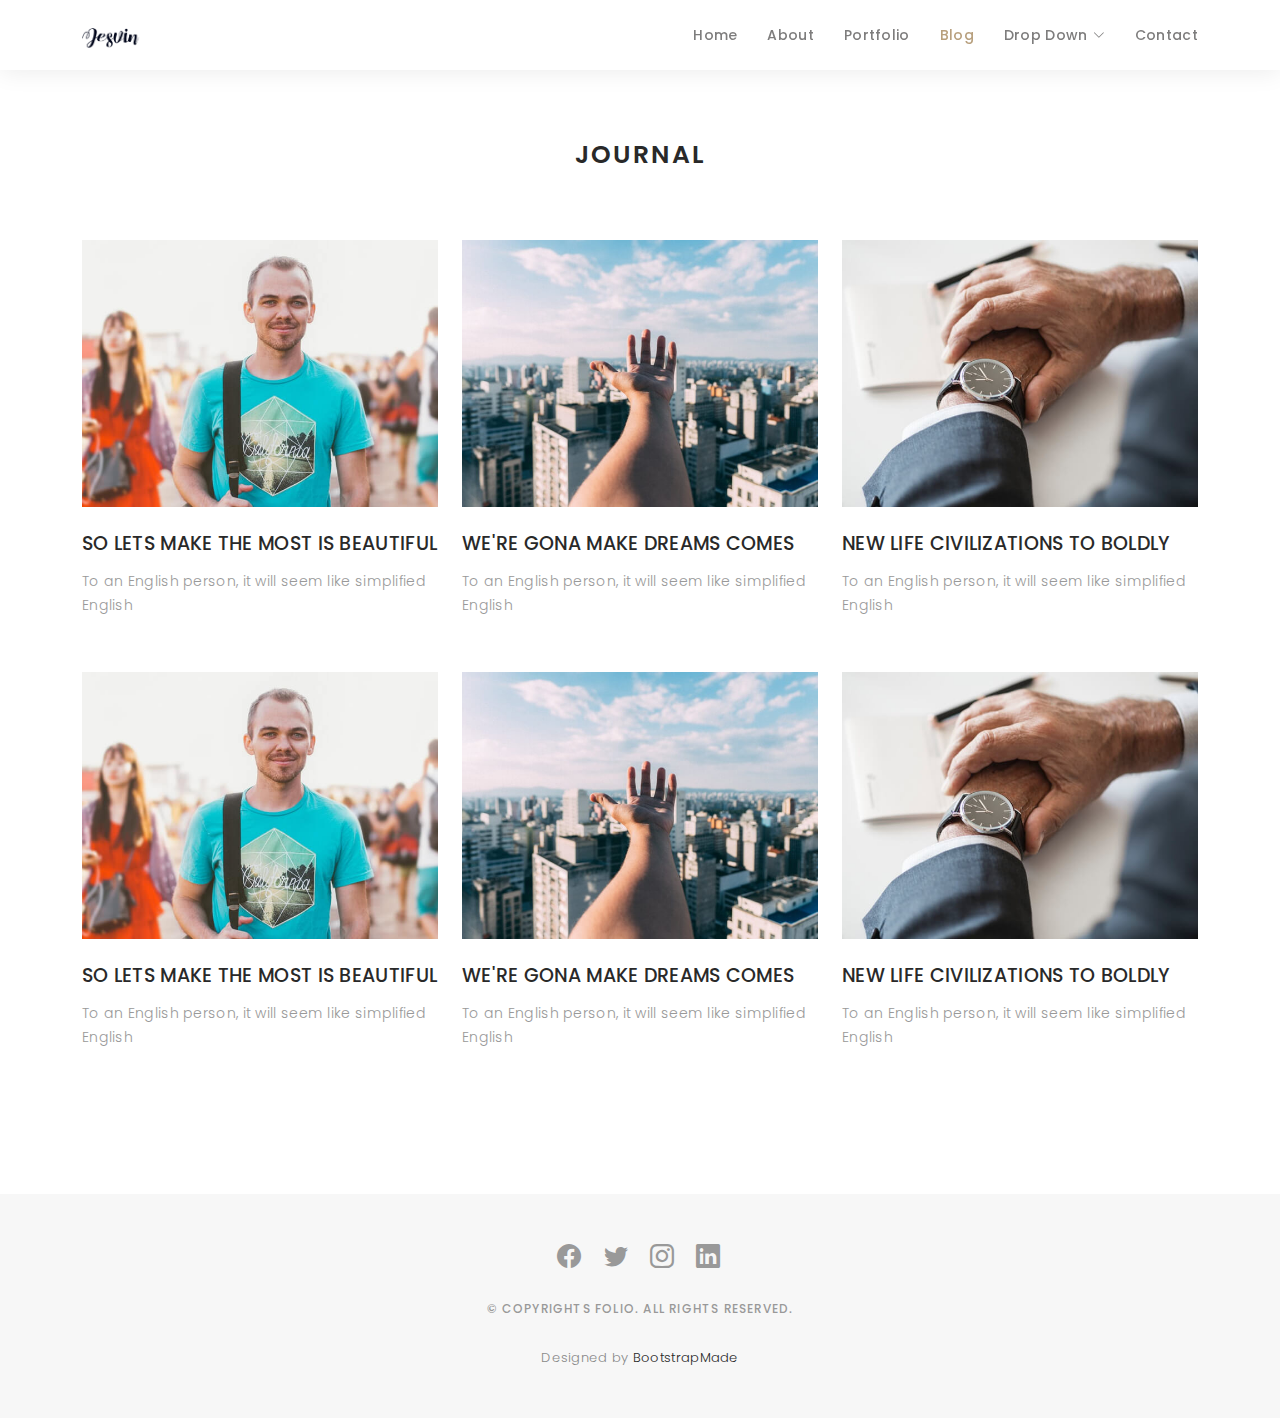
<file: blog-grid.html>
<!DOCTYPE html>
<html lang="en">

<head>
  <meta charset="utf-8">
  <meta content="width=device-width, initial-scale=1.0" name="viewport">

  <title>Folio Bootstrap Template - Blog Grid</title>
  <meta content="" name="description">
  <meta content="" name="keywords">

  <!-- Favicons -->
  <link href="assets/img/favicon.png" rel="icon">
  <link href="assets/img/apple-touch-icon.png" rel="apple-touch-icon">

  <!-- Google Fonts -->
  <link href="https://fonts.googleapis.com/css?family=Poppins:300,300i,400,400i,500,500i,600,600i,700,700i|Playfair+Display:400,400i,500,500i,600,600i,700,700i,900,900i" rel="stylesheet">

  <!-- Vendor CSS Files -->
  <link href="assets/vendor/bootstrap/css/bootstrap.min.css" rel="stylesheet">
  <link href="assets/vendor/bootstrap-icons/bootstrap-icons.css" rel="stylesheet">
  <link href="assets/vendor/boxicons/css/boxicons.min.css" rel="stylesheet">
  <link href="assets/vendor/glightbox/css/glightbox.min.css" rel="stylesheet">
  <link href="assets/vendor/swiper/swiper-bundle.min.css" rel="stylesheet">

  <!-- Template Main CSS File -->
  <link href="assets/css/style.css" rel="stylesheet">

  <!-- =======================================================
  * Template Name: Folio - v4.10.0
  * Template URL: https://bootstrapmade.com/folio-bootstrap-portfolio-template/
  * Author: BootstrapMade.com
  * License: https://bootstrapmade.com/license/
  ======================================================== -->
</head>

<body>

  <!-- ======= Header ======= -->
  <header id="header" class="fixed-top header-inner-pages">
    <div class="container d-flex align-items-center justify-content-between">

      <a href="index.html" class="logo"><img src="assets/img/logo.png" alt="" class="img-fluid"></a>
      <!-- Uncomment below if you prefer to use an text logo -->
      <!-- <h1 class="logo"><a href="index.html">Folio</a></h1> -->

      <nav id="navbar" class="navbar">
        <ul>
          <li><a class="nav-link scrollto " href="#hero">Home</a></li>
          <li><a class="nav-link scrollto" href="#about">About</a></li>
          <li><a class="nav-link  scrollto" href="#portfolio">Portfolio</a></li>
          <li><a class="nav-link active  scrollto" href="#journal">Blog</a></li>
          <li class="dropdown"><a href="#"><span>Drop Down</span> <i class="bi bi-chevron-down"></i></a>
            <ul>
              <li><a href="#">Drop Down 1</a></li>
              <li class="dropdown"><a href="#"><span>Deep Drop Down</span> <i class="bi bi-chevron-right"></i></a>
                <ul>
                  <li><a href="#">Deep Drop Down 1</a></li>
                  <li><a href="#">Deep Drop Down 2</a></li>
                  <li><a href="#">Deep Drop Down 3</a></li>
                  <li><a href="#">Deep Drop Down 4</a></li>
                  <li><a href="#">Deep Drop Down 5</a></li>
                </ul>
              </li>
              <li><a href="#">Drop Down 2</a></li>
              <li><a href="#">Drop Down 3</a></li>
              <li><a href="#">Drop Down 4</a></li>
            </ul>
          </li>
          <li><a class="nav-link scrollto" href="#contact">Contact</a></li>
        </ul>
        <i class="bi bi-list mobile-nav-toggle"></i>
      </nav><!-- .navbar -->

    </div>
  </header><!-- End Header -->

  <main id="main">

    <!-- ======= Blog Grid ======= -->
    <div id="journal-blog" class="text-left  paddsections">

      <div class="container">
        <div class="section-title text-center">
          <h2>journal</h2>
        </div>
      </div>

      <div class="container">
        <div class="journal-block">
          <div class="row">

            <div class="col-lg-4 col-md-6">
              <div class="journal-info mb-30">

                <a href="blog-single.html"><img src="assets/img/blog-post-1.jpg" class="img-responsive" alt="img"></a>

                <div class="journal-txt">

                  <h4><a href="blog-single.html">SO LETS MAKE THE MOST IS BEAUTIFUL</a></h4>
                  <p class="separator">To an English person, it will seem like simplified English
                  </p>

                </div>

              </div>
            </div>

            <div class="col-lg-4 col-md-6">
              <div class="journal-info mb-30">

                <a href="blog-single.html"><img src="assets/img/blog-post-2.jpg" class="img-responsive" alt="img"></a>

                <div class="journal-txt">

                  <h4><a href="blog-single.html">WE'RE GONA MAKE DREAMS COMES</a></h4>
                  <p class="separator">To an English person, it will seem like simplified English
                  </p>

                </div>

              </div>
            </div>

            <div class="col-lg-4 col-md-6">
              <div class="journal-info mb-30">

                <a href="blog-single.html"><img src="assets/img/blog-post-3.jpg" class="img-responsive" alt="img"></a>

                <div class="journal-txt">

                  <h4><a href="blog-single.html">NEW LIFE CIVILIZATIONS TO BOLDLY</a></h4>
                  <p class="separator">To an English person, it will seem like simplified English
                  </p>

                </div>

              </div>
            </div>

            <div class="col-lg-4 col-md-6">
              <div class="journal-info mb-30">

                <a href="blog-single.html"><img src="assets/img/blog-post-1.jpg" class="img-responsive" alt="img"></a>

                <div class="journal-txt">

                  <h4><a href="blog-single.html">SO LETS MAKE THE MOST IS BEAUTIFUL</a></h4>
                  <p class="separator">To an English person, it will seem like simplified English
                  </p>

                </div>

              </div>
            </div>

            <div class="col-lg-4 col-md-6">
              <div class="journal-info mb-30">

                <a href="blog-single.html"><img src="assets/img/blog-post-2.jpg" class="img-responsive" alt="img"></a>

                <div class="journal-txt">

                  <h4><a href="blog-single.html">WE'RE GONA MAKE DREAMS COMES</a></h4>
                  <p class="separator">To an English person, it will seem like simplified English
                  </p>

                </div>

              </div>
            </div>

            <div class="col-lg-4 col-md-6">
              <div class="journal-info mb-30">

                <a href="blog-single.html"><img src="assets/img/blog-post-3.jpg" class="img-responsive" alt="img"></a>

                <div class="journal-txt">

                  <h4><a href="blog-single.html">NEW LIFE CIVILIZATIONS TO BOLDLY</a></h4>
                  <p class="separator">To an English person, it will seem like simplified English
                  </p>

                </div>

              </div>
            </div>

          </div>
        </div>
      </div>
    </div><!-- End Blog Grid -->

  </main><!-- End #main -->

  <!-- ======= Footer ======= -->
  <div id="footer" class="text-center">
    <div class="container">
      <div class="socials-media text-center">

        <ul class="list-unstyled">
          <li><a href="#"><i class="bi bi-facebook"></i></a></li>
          <li><a href="#"><i class="bi bi-twitter"></i></a></li>
          <li><a href="#"><i class="bi bi-instagram"></i></a></li>
          <li><a href="#"><i class="bi bi-linkedin"></i></a></li>
        </ul>

      </div>

      <p>&copy; Copyrights Folio. All rights reserved.</p>

      <div class="credits">
        <!--
        All the links in the footer should remain intact.
        You can delete the links only if you purchased the pro version.
        Licensing information: https://bootstrapmade.com/license/
        Purchase the pro version with working PHP/AJAX contact form: https://bootstrapmade.com/buy/?theme=Folio
      -->
        Designed by <a href="https://bootstrapmade.com/">BootstrapMade</a>
      </div>

    </div>
  </div><!-- End Footer -->

  <a href="#" class="back-to-top d-flex align-items-center justify-content-center"><i class="bi bi-arrow-up-short"></i></a>

  <!-- Vendor JS Files -->
  <script src="assets/vendor/bootstrap/js/bootstrap.bundle.min.js"></script>
  <script src="assets/vendor/glightbox/js/glightbox.min.js"></script>
  <script src="assets/vendor/isotope-layout/isotope.pkgd.min.js"></script>
  <script src="assets/vendor/swiper/swiper-bundle.min.js"></script>
  <script src="assets/vendor/typed.js/typed.min.js"></script>
  <script src="assets/vendor/php-email-form/validate.js"></script>

  <!-- Template Main JS File -->
  <script src="assets/js/main.js"></script>

</body>

</html>
</file>
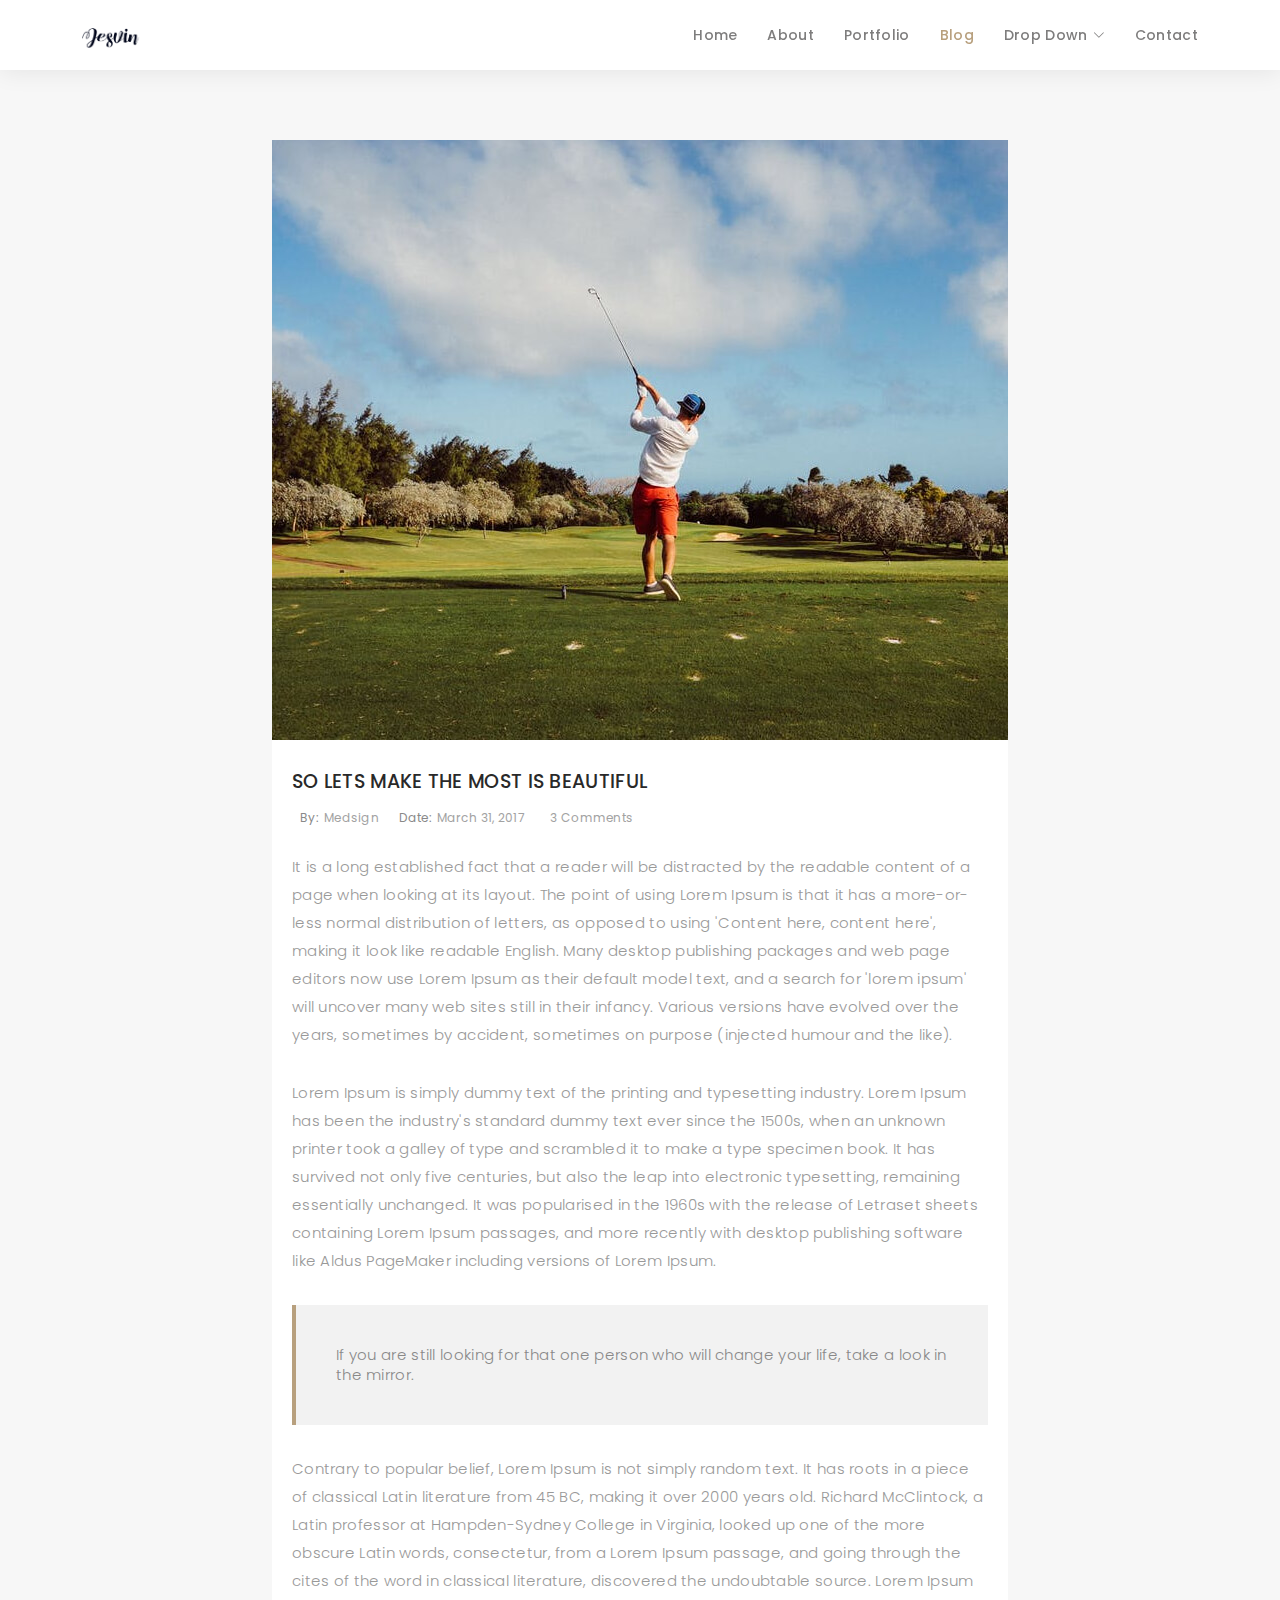
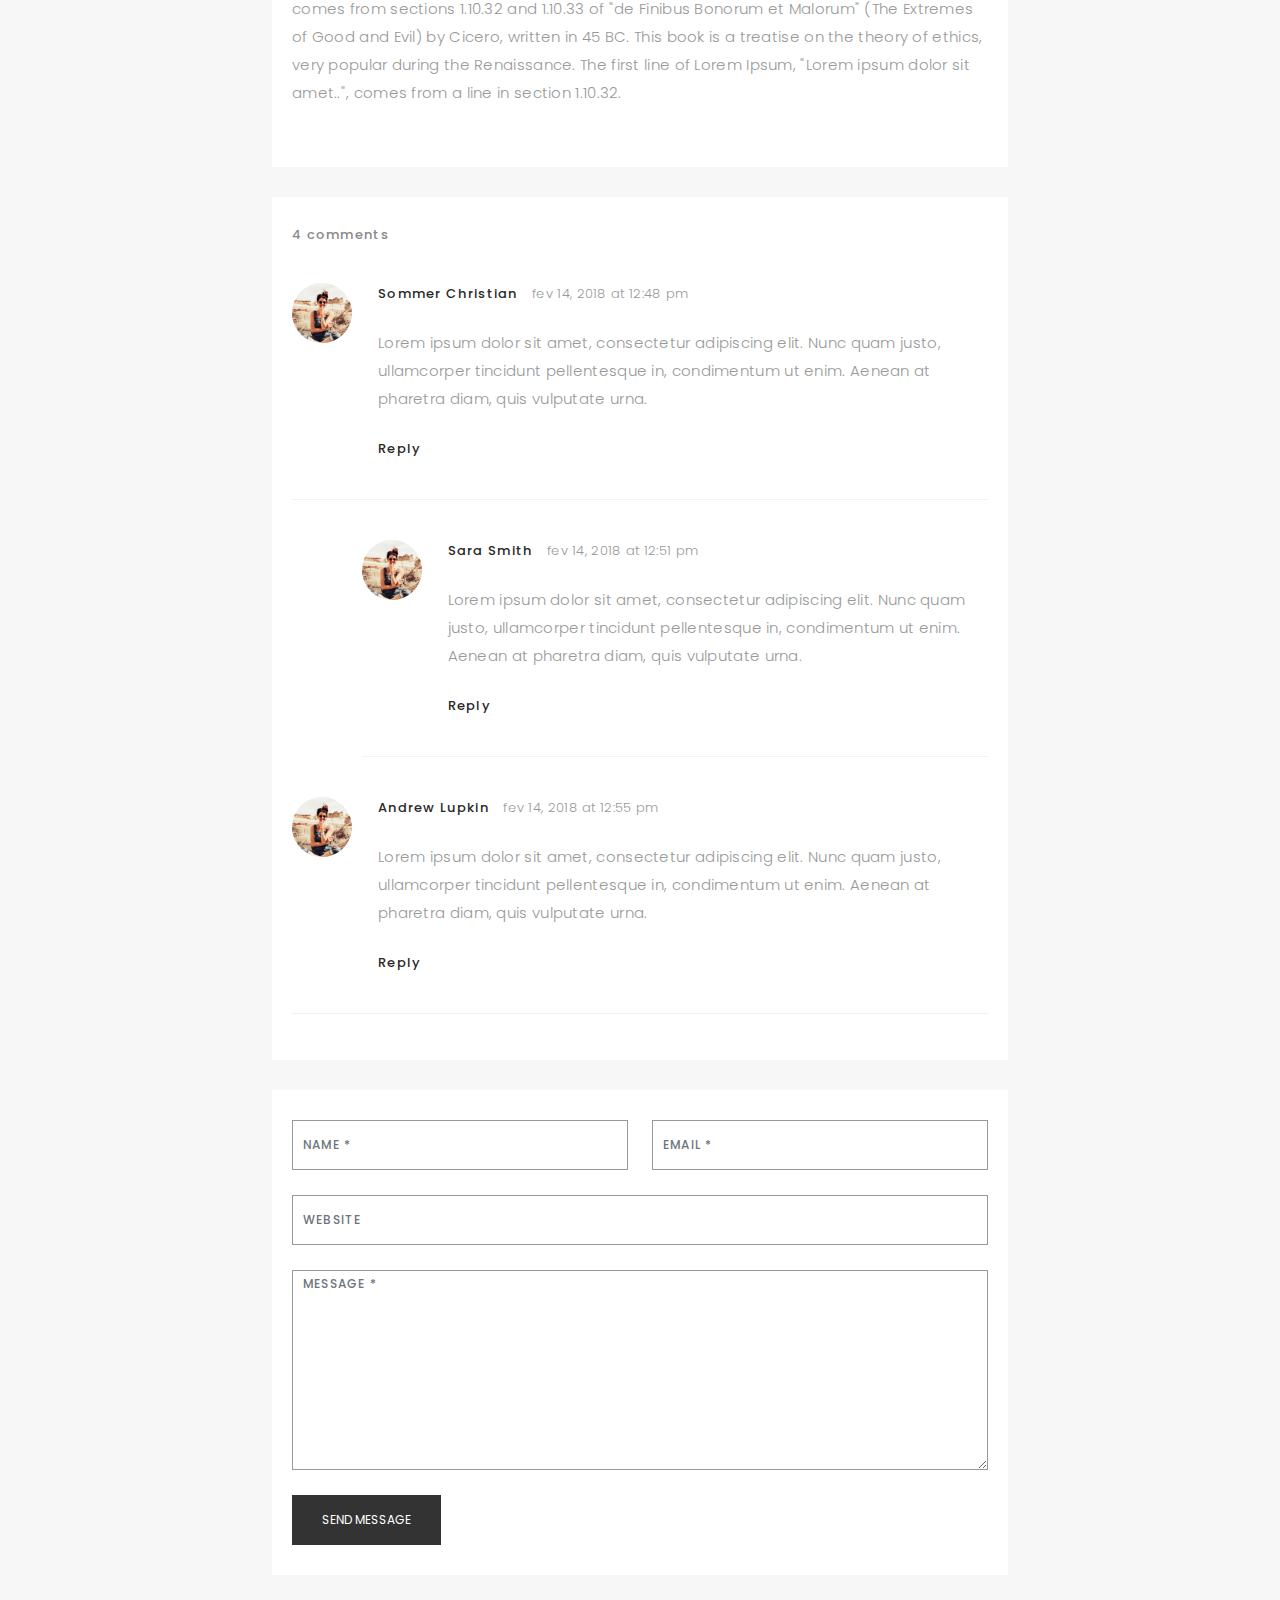
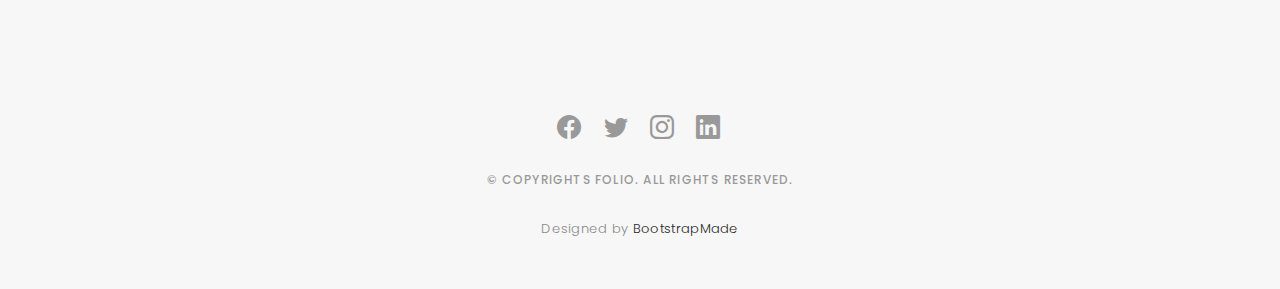
<file: blog-single.html>
<!DOCTYPE html>
<html lang="en">

<head>
  <meta charset="utf-8">
  <meta content="width=device-width, initial-scale=1.0" name="viewport">

  <title>Folio Bootstrap Template - Blog Single</title>
  <meta content="" name="description">
  <meta content="" name="keywords">

  <!-- Favicons -->
  <link href="assets/img/favicon.png" rel="icon">
  <link href="assets/img/apple-touch-icon.png" rel="apple-touch-icon">

  <!-- Google Fonts -->
  <link href="https://fonts.googleapis.com/css?family=Poppins:300,300i,400,400i,500,500i,600,600i,700,700i|Playfair+Display:400,400i,500,500i,600,600i,700,700i,900,900i" rel="stylesheet">

  <!-- Vendor CSS Files -->
  <link href="assets/vendor/bootstrap/css/bootstrap.min.css" rel="stylesheet">
  <link href="assets/vendor/bootstrap-icons/bootstrap-icons.css" rel="stylesheet">
  <link href="assets/vendor/boxicons/css/boxicons.min.css" rel="stylesheet">
  <link href="assets/vendor/glightbox/css/glightbox.min.css" rel="stylesheet">
  <link href="assets/vendor/swiper/swiper-bundle.min.css" rel="stylesheet">

  <!-- Template Main CSS File -->
  <link href="assets/css/style.css" rel="stylesheet">

  <!-- =======================================================
  * Template Name: Folio - v4.10.0
  * Template URL: https://bootstrapmade.com/folio-bootstrap-portfolio-template/
  * Author: BootstrapMade.com
  * License: https://bootstrapmade.com/license/
  ======================================================== -->
</head>

<body>

  <!-- ======= Header ======= -->
  <header id="header" class="fixed-top header-inner-pages">
    <div class="container d-flex align-items-center justify-content-between">

      <a href="index.html" class="logo"><img src="assets/img/logo.png" alt="" class="img-fluid"></a>
      <!-- Uncomment below if you prefer to use an text logo -->
      <!-- <h1 class="logo"><a href="index.html">Folio</a></h1> -->

      <nav id="navbar" class="navbar">
        <ul>
          <li><a class="nav-link scrollto " href="#hero">Home</a></li>
          <li><a class="nav-link scrollto" href="#about">About</a></li>
          <li><a class="nav-link  scrollto" href="#portfolio">Portfolio</a></li>
          <li><a class="nav-link active  scrollto" href="#journal">Blog</a></li>
          <li class="dropdown"><a href="#"><span>Drop Down</span> <i class="bi bi-chevron-down"></i></a>
            <ul>
              <li><a href="#">Drop Down 1</a></li>
              <li class="dropdown"><a href="#"><span>Deep Drop Down</span> <i class="bi bi-chevron-right"></i></a>
                <ul>
                  <li><a href="#">Deep Drop Down 1</a></li>
                  <li><a href="#">Deep Drop Down 2</a></li>
                  <li><a href="#">Deep Drop Down 3</a></li>
                  <li><a href="#">Deep Drop Down 4</a></li>
                  <li><a href="#">Deep Drop Down 5</a></li>
                </ul>
              </li>
              <li><a href="#">Drop Down 2</a></li>
              <li><a href="#">Drop Down 3</a></li>
              <li><a href="#">Drop Down 4</a></li>
            </ul>
          </li>
          <li><a class="nav-link scrollto" href="#contact">Contact</a></li>
        </ul>
        <i class="bi bi-list mobile-nav-toggle"></i>
      </nav><!-- .navbar -->

    </div>
  </header><!-- End Header -->

  <main id="main">

    <!-- ======= Blog Single ======= -->
    <div class="main-content paddsection">
      <div class="container">
        <div class="row justify-content-center">
          <div class="col-md-8 col-md-offset-2">
            <div class="row">
              <div class="container-main single-main">
                <div class="col-md-12">
                  <div class="block-main mb-30">
                    <img src="assets/img/blog-post-big.jpg" class="img-responsive" alt="reviews2">
                    <div class="content-main single-post padDiv">
                      <div class="journal-txt">
                        <h4><a href="#">SO LETS MAKE THE MOST IS BEAUTIFUL</a></h4>
                      </div>
                      <div class="post-meta">
                        <ul class="list-unstyled mb-0">
                          <li class="author">by:<a href="#">medsign</a></li>
                          <li class="date">date:<a href="#">March 31, 2017</a></li>
                          <li class="commont"><i class="ion-ios-heart-outline"></i><a href="#">3 Comments</a></li>
                        </ul>
                      </div>
                      <p class="mb-30">It is a long established fact that a reader will be distracted by the readable content of a page when looking at its layout. The point of using Lorem Ipsum is that it has a more-or-less normal distribution of letters, as opposed to
                        using 'Content here, content here', making it look like readable English. Many desktop publishing packages and web page editors now use Lorem Ipsum as their default model text, and a search for 'lorem ipsum' will uncover many web
                        sites still in their infancy. Various versions have evolved over the years, sometimes by accident, sometimes on purpose (injected humour and the like).</p>
                      <p class="mb-30">Lorem Ipsum is simply dummy text of the printing and typesetting industry. Lorem Ipsum has been the industry's standard dummy text ever since the 1500s, when an unknown printer took a galley of type and scrambled it to make a type
                        specimen book. It has survived not only five centuries, but also the leap into electronic typesetting, remaining essentially unchanged. It was popularised in the 1960s with the release of Letraset sheets containing Lorem Ipsum passages,
                        and more recently with desktop publishing software like Aldus PageMaker including versions of Lorem Ipsum.</p>
                      <blockquote>If you are still looking for that one person who will change your life, take a look in the mirror.</blockquote>
                      <p class="mb-30">Contrary to popular belief, Lorem Ipsum is not simply random text. It has roots in a piece of classical Latin literature from 45 BC, making it over 2000 years old. Richard McClintock, a Latin professor at Hampden-Sydney College in
                        Virginia, looked up one of the more obscure Latin words, consectetur, from a Lorem Ipsum passage, and going through the cites of the word in classical literature, discovered the undoubtable source. Lorem Ipsum comes from sections
                        1.10.32 and 1.10.33 of "de Finibus Bonorum et Malorum" (The Extremes of Good and Evil) by Cicero, written in 45 BC. This book is a treatise on the theory of ethics, very popular during the Renaissance. The first line of Lorem Ipsum,
                        "Lorem ipsum dolor sit amet..", comes from a line in section 1.10.32.</p>
                    </div>
                  </div>
                </div>
                <div class="col-md-12">
                  <div class="comments text-left padDiv mb-30">
                    <div class="entry-comments">
                      <h6 class="mb-30">4 comments</h6>
                      <ul class="entry-comments-list list-unstyled">
                        <li>
                          <div class="entry-comments-item">
                            <img src="assets/img/avatar.jpg" class="entry-comments-avatar" alt="">
                            <div class="entry-comments-body">
                              <span class="entry-comments-author">Sommer Christian</span>
                              <span><a href="#">fev 14, 2018 at 12:48 pm</a></span>
                              <p class="mb-10">Lorem ipsum dolor sit amet, consectetur adipiscing elit. Nunc quam justo, ullamcorper tincidunt pellentesque in, condimentum ut enim. Aenean at pharetra diam, quis vulputate urna. </p>
                              <a class="rep" href="#">Reply</a>
                            </div>
                          </div>
                          <ul class="entry-comments-reply list-unstyled">
                            <li>
                              <div class="entry-comments-item">
                                <img src="assets/img/avatar.jpg" class="entry-comments-avatar" alt="">
                                <div class="entry-comments-body">
                                  <span class="entry-comments-author">Sara Smith</span>
                                  <span><a href="#">fev 14, 2018 at 12:51 pm</a></span>
                                  <p class="mb-10">Lorem ipsum dolor sit amet, consectetur adipiscing elit. Nunc quam justo, ullamcorper tincidunt pellentesque in, condimentum ut enim. Aenean at pharetra diam, quis vulputate urna.</p>
                                  <a class="rep" href="#">Reply</a>
                                </div>
                              </div>
                            </li>
                          </ul>
                        </li>
                        <li>
                          <div class="entry-comments-item">
                            <img src="assets/img/avatar.jpg" class="entry-comments-avatar" alt="">
                            <div class="entry-comments-body">
                              <span class="entry-comments-author">Andrew Lupkin</span>
                              <span><a href="#">fev 14, 2018 at 12:55 pm</a></span>
                              <p class="mb-10">Lorem ipsum dolor sit amet, consectetur adipiscing elit. Nunc quam justo, ullamcorper tincidunt pellentesque in, condimentum ut enim. Aenean at pharetra diam, quis vulputate urna. </p>
                              <a class="rep" href="#">Reply</a>
                            </div>
                          </div>
                        </li>
                      </ul>
                    </div>
                  </div>
                </div>
                <div class="col-lg-12">
                  <div class="cmt padDiv">
                    <form id="comment-form" method="post" action="" role="form">
                      <div class="row">
                        <div class="col-lg-6">
                          <div class="form-group">
                            <input id="form_name" type="text" name="name" class="form-control" placeholder="Name *" required="required">
                          </div>
                        </div>
                        <div class="col-lg-6">
                          <div class="form-group">
                            <input id="form_email" type="email" name="email" class="form-control" placeholder="email *" required="required">
                          </div>
                        </div>
                        <div class="col-md-12">
                          <div class="form-group">
                            <input id="form_name" type="text" name="website" class="form-control" placeholder="Website">
                          </div>
                        </div>
                        <div class="col-lg-12">
                          <div class="form-group">
                            <textarea id="form_message" name="message" class="form-control" placeholder="Message *" style="height: 200px;" required="required"></textarea>
                          </div>
                        </div>
                        <div class="col-lg-12">
                          <input type="submit" class="btn btn-defeault btn-send" value="Send message">
                        </div>
                      </div>
                    </form>
                  </div>
                </div>
              </div>
            </div>
          </div>
        </div>
      </div>
    </div><!-- End Blog Single -->

  </main><!-- End #main -->

  <!-- ======= Footer ======= -->
  <div id="footer" class="text-center">
    <div class="container">
      <div class="socials-media text-center">

        <ul class="list-unstyled">
          <li><a href="#"><i class="bi bi-facebook"></i></a></li>
          <li><a href="#"><i class="bi bi-twitter"></i></a></li>
          <li><a href="#"><i class="bi bi-instagram"></i></a></li>
          <li><a href="#"><i class="bi bi-linkedin"></i></a></li>
        </ul>

      </div>

      <p>&copy; Copyrights Folio. All rights reserved.</p>

      <div class="credits">
        <!--
        All the links in the footer should remain intact.
        You can delete the links only if you purchased the pro version.
        Licensing information: https://bootstrapmade.com/license/
        Purchase the pro version with working PHP/AJAX contact form: https://bootstrapmade.com/buy/?theme=Folio
      -->
        Designed by <a href="https://bootstrapmade.com/">BootstrapMade</a>
      </div>

    </div>
  </div><!-- End Footer -->

  <a href="#" class="back-to-top d-flex align-items-center justify-content-center"><i class="bi bi-arrow-up-short"></i></a>

  <!-- Vendor JS Files -->
  <script src="assets/vendor/bootstrap/js/bootstrap.bundle.min.js"></script>
  <script src="assets/vendor/glightbox/js/glightbox.min.js"></script>
  <script src="assets/vendor/isotope-layout/isotope.pkgd.min.js"></script>
  <script src="assets/vendor/swiper/swiper-bundle.min.js"></script>
  <script src="assets/vendor/typed.js/typed.min.js"></script>
  <script src="assets/vendor/php-email-form/validate.js"></script>

  <!-- Template Main JS File -->
  <script src="assets/js/main.js"></script>

</body>

</html>
</file>
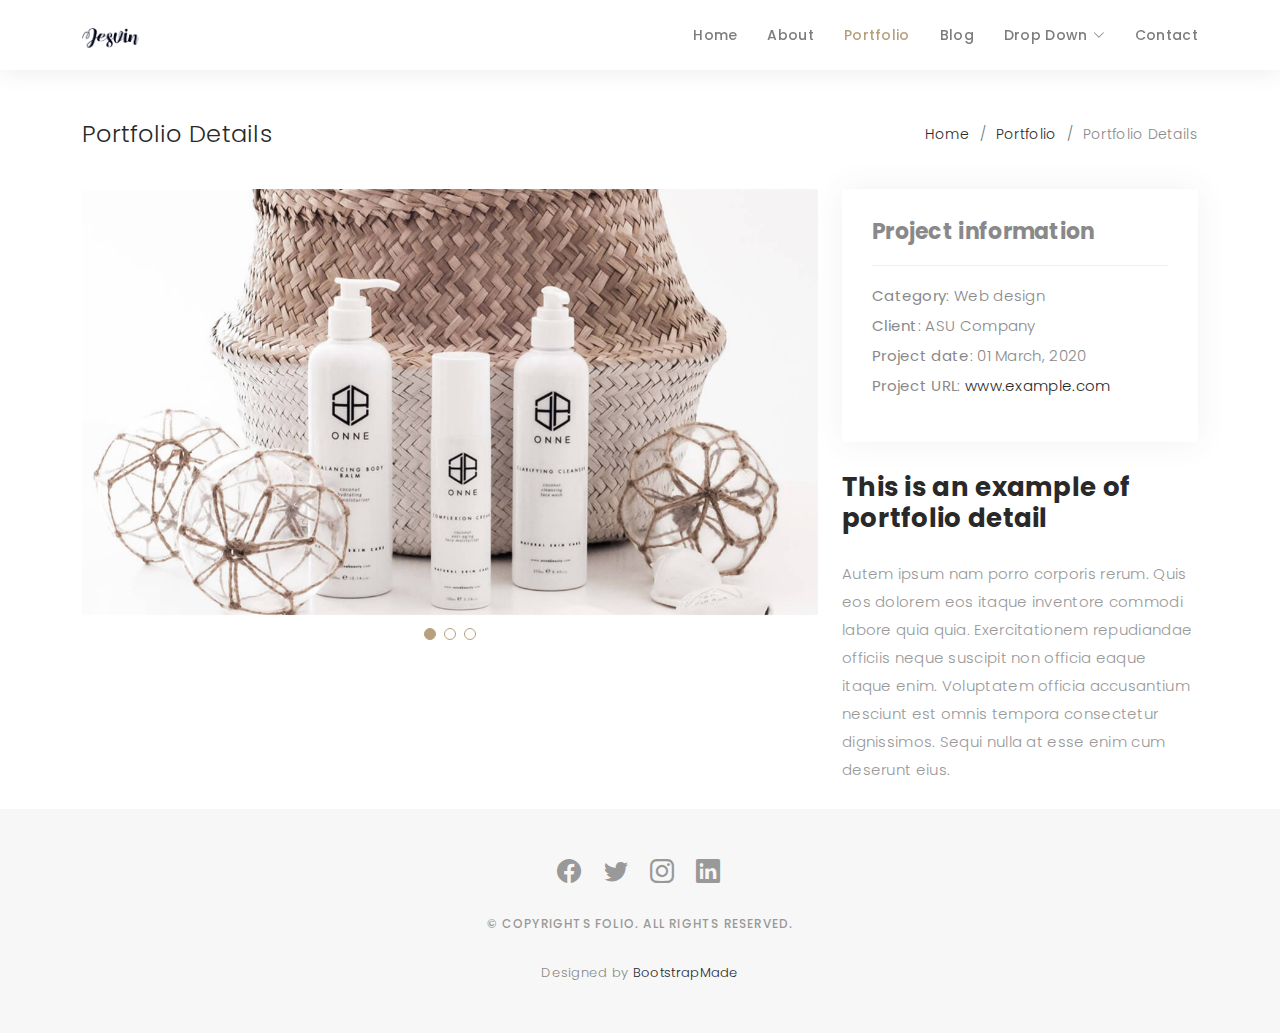
<file: portfolio-details.html>
<!DOCTYPE html>
<html lang="en">

<head>
  <meta charset="utf-8">
  <meta content="width=device-width, initial-scale=1.0" name="viewport">

  <title>Portfolio Details - Folio Bootstrap Template</title>
  <meta content="" name="description">
  <meta content="" name="keywords">

  <!-- Favicons -->
  <link href="assets/img/favicon.png" rel="icon">
  <link href="assets/img/apple-touch-icon.png" rel="apple-touch-icon">

  <!-- Google Fonts -->
  <link href="https://fonts.googleapis.com/css?family=Poppins:300,300i,400,400i,500,500i,600,600i,700,700i|Playfair+Display:400,400i,500,500i,600,600i,700,700i,900,900i" rel="stylesheet">

  <!-- Vendor CSS Files -->
  <link href="assets/vendor/bootstrap/css/bootstrap.min.css" rel="stylesheet">
  <link href="assets/vendor/bootstrap-icons/bootstrap-icons.css" rel="stylesheet">
  <link href="assets/vendor/boxicons/css/boxicons.min.css" rel="stylesheet">
  <link href="assets/vendor/glightbox/css/glightbox.min.css" rel="stylesheet">
  <link href="assets/vendor/swiper/swiper-bundle.min.css" rel="stylesheet">

  <!-- Template Main CSS File -->
  <link href="assets/css/style.css" rel="stylesheet">

  <!-- =======================================================
  * Template Name: Folio - v4.10.0
  * Template URL: https://bootstrapmade.com/folio-bootstrap-portfolio-template/
  * Author: BootstrapMade.com
  * License: https://bootstrapmade.com/license/
  ======================================================== -->
</head>

<body>

  <!-- ======= Header ======= -->
  <header id="header" class="fixed-top header-inner-pages">
    <div class="container d-flex align-items-center justify-content-between">

      <a href="index.html" class="logo"><img src="assets/img/logo.png" alt="" class="img-fluid"></a>
      <!-- Uncomment below if you prefer to use an text logo -->
      <!-- <h1 class="logo"><a href="index.html">Folio</a></h1> -->

      <nav id="navbar" class="navbar">
        <ul>
          <li><a class="nav-link scrollto " href="#hero">Home</a></li>
          <li><a class="nav-link scrollto" href="#about">About</a></li>
          <li><a class="nav-link active  scrollto" href="#portfolio">Portfolio</a></li>
          <li><a class="nav-link  scrollto" href="#journal">Blog</a></li>
          <li class="dropdown"><a href="#"><span>Drop Down</span> <i class="bi bi-chevron-down"></i></a>
            <ul>
              <li><a href="#">Drop Down 1</a></li>
              <li class="dropdown"><a href="#"><span>Deep Drop Down</span> <i class="bi bi-chevron-right"></i></a>
                <ul>
                  <li><a href="#">Deep Drop Down 1</a></li>
                  <li><a href="#">Deep Drop Down 2</a></li>
                  <li><a href="#">Deep Drop Down 3</a></li>
                  <li><a href="#">Deep Drop Down 4</a></li>
                  <li><a href="#">Deep Drop Down 5</a></li>
                </ul>
              </li>
              <li><a href="#">Drop Down 2</a></li>
              <li><a href="#">Drop Down 3</a></li>
              <li><a href="#">Drop Down 4</a></li>
            </ul>
          </li>
          <li><a class="nav-link scrollto" href="#contact">Contact</a></li>
        </ul>
        <i class="bi bi-list mobile-nav-toggle"></i>
      </nav><!-- .navbar -->

    </div>
  </header><!-- End Header -->

  <main id="main">

    <!-- ======= Breadcrumbs Section ======= -->
    <section class="breadcrumbs">
      <div class="container">

        <div class="d-flex justify-content-between align-items-center">
          <h2>Portfolio Details</h2>
          <ol>
            <li><a href="index.html">Home</a></li>
            <li><a href="portfolio.html">Portfolio</a></li>
            <li>Portfolio Details</li>
          </ol>
        </div>

      </div>
    </section><!-- Breadcrumbs Section -->

    <!-- ======= Portfolio Details Section ======= -->
    <section id="portfolio-details" class="portfolio-details">
      <div class="container">

        <div class="row gy-4">

          <div class="col-lg-8">
            <div class="portfolio-details-slider swiper">
              <div class="swiper-wrapper align-items-center">

                <div class="swiper-slide">
                  <img src="assets/img/portfolio/portfolio-details-1.jpg" alt="">
                </div>

                <div class="swiper-slide">
                  <img src="assets/img/portfolio/portfolio-details-2.jpg" alt="">
                </div>

                <div class="swiper-slide">
                  <img src="assets/img/portfolio/portfolio-details-3.jpg" alt="">
                </div>

              </div>
              <div class="swiper-pagination"></div>
            </div>
          </div>

          <div class="col-lg-4">
            <div class="portfolio-info">
              <h3>Project information</h3>
              <ul>
                <li><strong>Category</strong>: Web design</li>
                <li><strong>Client</strong>: ASU Company</li>
                <li><strong>Project date</strong>: 01 March, 2020</li>
                <li><strong>Project URL</strong>: <a href="#">www.example.com</a></li>
              </ul>
            </div>
            <div class="portfolio-description">
              <h2>This is an example of portfolio detail</h2>
              <p>
                Autem ipsum nam porro corporis rerum. Quis eos dolorem eos itaque inventore commodi labore quia quia. Exercitationem repudiandae officiis neque suscipit non officia eaque itaque enim. Voluptatem officia accusantium nesciunt est omnis tempora consectetur dignissimos. Sequi nulla at esse enim cum deserunt eius.
              </p>
            </div>
          </div>

        </div>

      </div>
    </section><!-- End Portfolio Details Section -->

  </main><!-- End #main -->

  <!-- ======= Footer ======= -->
  <div id="footer" class="text-center">
    <div class="container">
      <div class="socials-media text-center">

        <ul class="list-unstyled">
          <li><a href="#"><i class="bi bi-facebook"></i></a></li>
          <li><a href="#"><i class="bi bi-twitter"></i></a></li>
          <li><a href="#"><i class="bi bi-instagram"></i></a></li>
          <li><a href="#"><i class="bi bi-linkedin"></i></a></li>
        </ul>

      </div>

      <p>&copy; Copyrights Folio. All rights reserved.</p>

      <div class="credits">
        <!--
        All the links in the footer should remain intact.
        You can delete the links only if you purchased the pro version.
        Licensing information: https://bootstrapmade.com/license/
        Purchase the pro version with working PHP/AJAX contact form: https://bootstrapmade.com/buy/?theme=Folio
      -->
        Designed by <a href="https://bootstrapmade.com/">BootstrapMade</a>
      </div>

    </div>
  </div><!-- End Footer -->

  <a href="#" class="back-to-top d-flex align-items-center justify-content-center"><i class="bi bi-arrow-up-short"></i></a>

  <!-- Vendor JS Files -->
  <script src="assets/vendor/bootstrap/js/bootstrap.bundle.min.js"></script>
  <script src="assets/vendor/glightbox/js/glightbox.min.js"></script>
  <script src="assets/vendor/isotope-layout/isotope.pkgd.min.js"></script>
  <script src="assets/vendor/swiper/swiper-bundle.min.js"></script>
  <script src="assets/vendor/typed.js/typed.min.js"></script>
  <script src="assets/vendor/php-email-form/validate.js"></script>

  <!-- Template Main JS File -->
  <script src="assets/js/main.js"></script>

</body>

</html>
</file>
<file: assets/css/style.css>
/**
* Template Name: Folio - v4.10.0
* Template URL: https://bootstrapmade.com/folio-bootstrap-portfolio-template/
* Author: BootstrapMade.com
* License: https://bootstrapmade.com/license/
*/

/*--------------------------------------------------------------
# General
--------------------------------------------------------------*/
body {
  background: #ffffff;
  color: #898989;
  font-family: "Poppins", helvetica;
  font-size: 15px;
  font-weight: 300;
  line-height: 20px;
  letter-spacing: 0.02em;
  overflow-x: hidden;
  margin: 0 auto;
  padding: 0;
  box-sizing: border-box;
}

h1,
h2,
h3,
h4,
h5,
h6 {
  margin: 0;
}

h2 {
  color: #292929;
  font-weight: 600;
}

h4 {
  color: #292929;
  font-size: 14px;
  font-weight: 600;
}

a {
  color: #292929;
  text-decoration: none !important;
  transition: all 0.5s ease-in-out 0s;
}

a:hover {
  transition: all 0.5s ease-in-out 0s;
}

p {
  margin: 25px 0;
  padding: 0;
  font-size: 15px;
  color: #999999;
  line-height: 28px;
}

::-moz-selection {
  background: #b8a07e;
  color: #fff;
}

::selection {
  background: #b8a07e;
  color: #fff;
}

.btn {
  background: #333;
  border: medium none;
  border-radius: 0;
  color: #fff;
  font-size: 12px;
  height: 50px;
  line-height: 50px;
  padding: 0 30px;
  text-transform: uppercase;
}

.btn:hover,
.btn:focus {
  color: #fff;
}

.padDiv {
  padding: 30px 20px;
}

.section-title {
  margin-bottom: 70px;
}

.section-title h2 {
  font-size: 25px;
  letter-spacing: 2px;
  text-transform: uppercase;
}

.form-control {
  background-color: transparent;
  border: 1px solid #999;
  border-radius: 0;
  color: #999999;
  font-size: 12px;
  font-weight: 500;
  height: 50px;
  letter-spacing: 0.1em;
  padding-left: 10px;
  margin: 0 0 25px 0;
  line-height: 14px;
  text-transform: uppercase;
}

.form-control:focus {
  box-shadow: none;
  outline: 0 none;
}

.paddsection {
  padding-top: 90px;
  padding-bottom: 90px;
}

.paddsections {
  padding-top: 90px;
  padding-bottom: 90px !important;
}

.hvr-shutter-in-horizontal::before {
  background: #333;
}

.hvr-shutter-in-horizontal:hover {
  background: #b8a07e;
}

.mb-30 {
  margin-bottom: 30px;
}

.main-content {
  padding-top: 140px;
}

/*--------------------------------------------------------------
# Back to top button
--------------------------------------------------------------*/
.back-to-top {
  position: fixed;
  visibility: hidden;
  opacity: 0;
  right: 15px;
  bottom: 15px;
  z-index: 996;
  background: #b8a07e;
  width: 40px;
  height: 40px;
  border-radius: 4px;
  transition: all 0.4s;
}

.back-to-top i {
  font-size: 28px;
  color: #fff;
  line-height: 0;
}

.back-to-top:hover {
  background: #c6b398;
  color: #fff;
}

.back-to-top.active {
  visibility: visible;
  opacity: 1;
}

/*--------------------------------------------------------------
# Header
--------------------------------------------------------------*/
#header {
  transition: all 0.5s;
  z-index: 997;
  padding: 15px 0;
  background-color: #fff;
  top: -100%;
  box-shadow: 0px 2px 25px rgba(0, 0, 0, 0.08);
}

#header.header-scrolled,
#header.header-inner-pages {
  top: 0;
}

#header .logo {
  font-size: 30px;
  margin: 0;
  padding: 0;
  line-height: 1;
  font-weight: 600;
  letter-spacing: 1px;
  font-family: "Playfair Display", sans-serif;
  font-style: italic;
}

#header .logo a {
  color: #898989;
}

#header .logo img {
  max-height: 40px;
}

@media (max-width: 992px) {
  #header {
    border: 0;
  }
}

/*--------------------------------------------------------------
# Navigation Menu
--------------------------------------------------------------*/
/**
* Desktop Navigation 
*/
.navbar {
  padding: 0;
}

.navbar ul {
  margin: 0;
  padding: 0;
  display: flex;
  list-style: none;
  align-items: center;
}

.navbar li {
  position: relative;
}

.navbar a,
.navbar a:focus {
  display: flex;
  align-items: center;
  justify-content: space-between;
  padding: 10px 0 10px 30px;
  font-family: "Poppins", sans-serif;
  font-size: 14px;
  font-weight: 500;
  color: #7e7d7d;
  white-space: nowrap;
  transition: 0.3s;
}

.navbar a i,
.navbar a:focus i {
  font-size: 12px;
  line-height: 0;
  margin-left: 5px;
}

.navbar a:hover,
.navbar .active,
.navbar .active:focus,
.navbar li:hover>a {
  color: #b8a07e;
}

.navbar .dropdown ul {
  display: block;
  position: absolute;
  left: 30px;
  top: calc(100% + 30px);
  margin: 0;
  padding: 10px 0;
  z-index: 99;
  opacity: 0;
  visibility: hidden;
  background: #fff;
  box-shadow: 0px 0px 30px rgba(127, 137, 161, 0.25);
  transition: 0.3s;
}

.navbar .dropdown ul li {
  min-width: 200px;
}

.navbar .dropdown ul a {
  padding: 10px 20px;
  font-weight: 400;
}

.navbar .dropdown ul a i {
  font-size: 12px;
}

.navbar .dropdown ul a:hover,
.navbar .dropdown ul .active:hover,
.navbar .dropdown ul li:hover>a {
  color: #b8a07e;
}

.navbar .dropdown:hover>ul {
  opacity: 1;
  top: 100%;
  visibility: visible;
}

.navbar .dropdown .dropdown ul {
  top: 0;
  left: calc(100% - 30px);
  visibility: hidden;
}

.navbar .dropdown .dropdown:hover>ul {
  opacity: 1;
  top: 0;
  left: 100%;
  visibility: visible;
}

@media (max-width: 1366px) {
  .navbar .dropdown .dropdown ul {
    left: -90%;
  }

  .navbar .dropdown .dropdown:hover>ul {
    left: -100%;
  }
}

/**
* Mobile Navigation 
*/
.mobile-nav-toggle {
  color: #4b4a4a;
  font-size: 28px;
  cursor: pointer;
  display: none;
  line-height: 0;
  transition: 0.5s;
}

.mobile-nav-toggle.bi-x {
  color: #fff;
}

@media (max-width: 991px) {
  .mobile-nav-toggle {
    display: block;
  }

  .navbar ul {
    display: none;
  }
}

.navbar-mobile {
  position: fixed;
  overflow: hidden;
  top: 0;
  right: 0;
  left: 0;
  bottom: 0;
  background: rgba(49, 49, 49, 0.9);
  transition: 0.3s;
}

.navbar-mobile .mobile-nav-toggle {
  position: absolute;
  top: 15px;
  right: 15px;
}

.navbar-mobile ul {
  display: block;
  position: absolute;
  top: 55px;
  right: 15px;
  bottom: 15px;
  left: 15px;
  padding: 10px 0;
  border-radius: 10px;
  background-color: #fff;
  overflow-y: auto;
  transition: 0.3s;
}

.navbar-mobile a,
.navbar-mobile a:focus {
  padding: 10px 20px;
  font-size: 15px;
  color: #4b4a4a;
}

.navbar-mobile a:hover,
.navbar-mobile .active,
.navbar-mobile li:hover>a {
  color: #b8a07e;
}

.navbar-mobile .getstarted,
.navbar-mobile .getstarted:focus {
  margin: 15px;
}

.navbar-mobile .dropdown ul {
  position: static;
  display: none;
  margin: 10px 20px;
  padding: 10px 0;
  z-index: 99;
  opacity: 1;
  visibility: visible;
  background: #fff;
  box-shadow: 0px 0px 30px rgba(127, 137, 161, 0.25);
}

.navbar-mobile .dropdown ul li {
  min-width: 200px;
}

.navbar-mobile .dropdown ul a {
  padding: 10px 20px;
}

.navbar-mobile .dropdown ul a i {
  font-size: 12px;
}

.navbar-mobile .dropdown ul a:hover,
.navbar-mobile .dropdown ul .active:hover,
.navbar-mobile .dropdown ul li:hover>a {
  color: #b8a07e;
}

.navbar-mobile .dropdown>.dropdown-active {
  display: block;
}

/*--------------------------------------------------------------
# Hero
--------------------------------------------------------------*/
#hero {
  background: url("../img/home-bg.jpg") repeat scroll center center/cover;
  height: 100vh;
  width: 100%;
}

#hero .hero-content {
  height: 100vh;
  text-align: left;
  width: 100%;
  display: flex;
  justify-content: center;
  flex-direction: column;
}

.hero-content h1 {
  font-size: 40px;
  font-weight: 700;
  margin-bottom: 10px;
  text-transform: uppercase;
  color: #fff;
}

.hero-content p {
  font-size: 13px;
  letter-spacing: 3px;
  margin-top: 0;
  margin-bottom: 30px;
  text-transform: capitalize;
  color: #fff;
  font-weight: 500;
}

.hero-content .list-social li {
  float: left;
  margin-right: 20px;
}

.hero-content .list-social li i {
  color: #fff;
  font-size: 15px;
}

/*--------------------------------------------------------------
# Breadcrumbs
--------------------------------------------------------------*/
.breadcrumbs {
  padding: 120px 0 0 0;
  background-color: white;
  min-height: 40px;
}

@media (max-width: 992px) {
  .breadcrumbs {
    padding-top: 100px;
  }
}

.breadcrumbs h2 {
  font-size: 24px;
  font-weight: 300;
  margin: 0;
}

@media (max-width: 992px) {
  .breadcrumbs h2 {
    margin: 0 0 10px 0;
  }
}

.breadcrumbs ol {
  display: flex;
  flex-wrap: wrap;
  list-style: none;
  padding: 0;
  margin: 0;
  font-size: 14px;
}

.breadcrumbs ol li+li {
  padding-left: 10px;
}

.breadcrumbs ol li+li::before {
  display: inline-block;
  padding-right: 10px;
  color: #6c757d;
  content: "/";
}

@media (max-width: 768px) {
  .breadcrumbs .d-flex {
    display: block !important;
  }

  .breadcrumbs ol {
    display: block;
  }

  .breadcrumbs ol li {
    display: inline-block;
  }
}

/*-----------------------------------------------------------------------------------*/
/*  About
/*-----------------------------------------------------------------------------------*/
#about {
  width: 100%;
  height: auto;
  background: #f7f7f7;
  padding-top: 120px;
}

#about .div-img-bg {
  padding-bottom: 30px;
  border: 20px solid #b8a07e;
}

#about .div-img-bg .about-img img {
  width: 100%;
  box-shadow: 0px 0px 85px 0px rgba(0, 0, 0, 0.14);
  margin-top: -60px;
  margin-left: 40px;
  height: 400px;
  -o-object-fit: cover;
  object-fit: cover;
}

#about .about-descr .p-heading {
  font-family: "Playfair Display", serif;
  font-size: 28px;
  text-align: left;
}

#about .about-descr .separator {
  max-width: 80%;
  margin-bottom: 0;
  text-align: left;
}

/*--------------------------------------------------------------
# Services
--------------------------------------------------------------*/
#services {
  background: #f7f7f7;
  position: relative;
  padding-bottom: 80px;
}

.services-block span {
  margin: 10px 0;
  position: relative;
  font-size: 13px;
  color: #292929;
  letter-spacing: 0.1em;
  font-weight: 500;
  text-transform: uppercase;
  display: block;
}

.services-block .separator {
  margin: 0;
  font-size: 13px;
  line-height: 22px;
}

.services-block i {
  font-size: 44px;
  color: #b8a07e;
  line-height: 44px;
}

.services-slider .swiper-pagination {
  margin-top: 30px;
  position: relative;
}

.services-slider .swiper-pagination .swiper-pagination-bullet {
  width: 12px;
  height: 12px;
  background-color: #fff;
  opacity: 1;
  border: 1px solid #b8a07e;
}

.services-slider .swiper-pagination .swiper-pagination-bullet-active {
  background-color: #b8a07e;
}

/*--------------------------------------------------------------
# Portfolio
--------------------------------------------------------------*/
#portfolio {
  position: relative;
  padding-bottom: 50px;
}

#portfolio #portfolio-flters {
  padding: 0;
  margin: 0 auto 35px auto;
  list-style: none;
  text-align: center;
  border-radius: 50px;
  padding: 2px 15px;
}

#portfolio #portfolio-flters li {
  cursor: pointer;
  display: inline-block;
  padding: 10px 15px 8px 15px;
  font-size: 14px;
  font-weight: 600;
  line-height: 1;
  text-transform: uppercase;
  color: #999999;
  margin-bottom: 5px;
  transition: all 0.3s ease-in-out;
}

#portfolio #portfolio-flters li:hover,
#portfolio #portfolio-flters li.filter-active {
  color: #b8a07e;
}

#portfolio #portfolio-flters li:last-child {
  margin-right: 0;
}

#portfolio .portfolio-item {
  margin-bottom: 30px;
}

#portfolio .portfolio-item .portfolio-info {
  opacity: 0;
  position: absolute;
  left: 30px;
  right: 30px;
  bottom: 0;
  z-index: 3;
  transition: all ease-in-out 0.3s;
  background: rgba(255, 255, 255, 0.9);
  padding: 15px;
}

#portfolio .portfolio-item .portfolio-info h4 {
  font-size: 18px;
  color: #666;
  font-weight: 600;
  margin-bottom: 10px;
}

#portfolio .portfolio-item .portfolio-info p {
  color: #999;
  font-size: 14px;
  margin: 0;
  padding: 0;
}

#portfolio .portfolio-item .portfolio-info .preview-link,
#portfolio .portfolio-item .portfolio-info .details-link {
  position: absolute;
  right: 40px;
  font-size: 24px;
  top: calc(50% - 18px);
  color: #b8a07e;
}

#portfolio .portfolio-item .portfolio-info .preview-link:hover,
#portfolio .portfolio-item .portfolio-info .details-link:hover {
  color: #cab89f;
}

#portfolio .portfolio-item .portfolio-info .details-link {
  right: 10px;
}

#portfolio .portfolio-item:hover .portfolio-info {
  opacity: 1;
  bottom: 20px;
}

/*--------------------------------------------------------------
# Portfolio Details
--------------------------------------------------------------*/
.portfolio-details {
  padding-top: 40px;
}

.portfolio-details .portfolio-details-slider img {
  width: 100%;
}

.portfolio-details .portfolio-details-slider .swiper-pagination {
  margin-top: 20px;
  position: relative;
}

.portfolio-details .portfolio-details-slider .swiper-pagination .swiper-pagination-bullet {
  width: 12px;
  height: 12px;
  background-color: #fff;
  opacity: 1;
  border: 1px solid #b8a07e;
}

.portfolio-details .portfolio-details-slider .swiper-pagination .swiper-pagination-bullet-active {
  background-color: #b8a07e;
}

.portfolio-details .portfolio-info {
  padding: 30px;
  box-shadow: 0px 0 30px rgba(75, 74, 74, 0.08);
}

.portfolio-details .portfolio-info h3 {
  font-size: 22px;
  font-weight: 700;
  margin-bottom: 20px;
  padding-bottom: 20px;
  border-bottom: 1px solid #eee;
}

.portfolio-details .portfolio-info ul {
  list-style: none;
  padding: 0;
  font-size: 15px;
}

.portfolio-details .portfolio-info ul li+li {
  margin-top: 10px;
}

.portfolio-details .portfolio-description {
  padding-top: 30px;
}

.portfolio-details .portfolio-description h2 {
  font-size: 26px;
  font-weight: 700;
  margin-bottom: 20px;
}

.portfolio-details .portfolio-description p {
  padding: 0;
}

/*--------------------------------------------------------------
# Journal
--------------------------------------------------------------*/
#journal,
#journal-blog {
  height: auto;
  width: 100%;
  background: #f7f7f7;
  padding-bottom: 60px;
  position: relative;
}

#journal-blog {
  background: #fff;
  padding-bottom: 30px;
}

#journal .journal-block {
  display: inline-block;
  height: auto;
  width: 100%;
}

#journal .journal-block .journal-info {
  position: relative;
}

.journal-block .journal-info img {
  max-width: 100%;
}

.journal-block .journal-info .journal-txt {
  padding: 25px 0px;
  position: relative;
}

.journal-block .journal-info .journal-txt h4 a {
  display: block;
  font-size: 19px;
  line-height: 24px;
  margin: 0 0 13px 0;
  font-weight: 500;
  color: #292929;
  transition: all 0.5s ease-in-out 0s;
}

.journal-block .journal-info .journal-txt h4 a:hover {
  color: #b8a07e;
  transition: all 0.5s ease-in-out 0s;
}

.journal-block .journal-info .journal-txt p {
  margin: 0;
  font-size: 14px;
  line-height: 24px;
}

/*--------------------------------------------------------------
# Journal
--------------------------------------------------------------*/
#contact {
  height: auto;
  width: 100%;
}

.contact-details {
  list-style: none;
  margin: 0;
  padding: 0;
}

.contact-details li {
  padding-bottom: 10px;
}

#contact input,
#contact textarea {
  width: 100%;
  margin-bottom: 5px;
}

#contact textarea {
  min-height: 160px;
}

.php-email-form .error-message {
  display: none;
  color: #fff;
  background: #ed3c0d;
  text-align: left;
  padding: 15px;
  margin-bottom: 15px;
  font-weight: 600;
}

.php-email-form .error-message br+br {
  margin-top: 25px;
}

.php-email-form .sent-message {
  display: none;
  color: #fff;
  background: #18d26e;
  text-align: center;
  padding: 15px;
  font-weight: 600;
  margin-bottom: 15px;
}

.php-email-form .loading {
  display: none;
  background: #fff;
  text-align: center;
  padding: 15px;
  margin-bottom: 15px;
}

.php-email-form .loading:before {
  content: "";
  display: inline-block;
  border-radius: 50%;
  width: 24px;
  height: 24px;
  margin: 0 10px -6px 0;
  border: 3px solid #18d26e;
  border-top-color: #eee;
  -webkit-animation: animate-loading 1s linear infinite;
  animation: animate-loading 1s linear infinite;
}

@-webkit-keyframes animate-loading {
  0% {
    transform: rotate(0deg);
  }

  100% {
    transform: rotate(360deg);
  }
}

@keyframes animate-loading {
  0% {
    transform: rotate(0deg);
  }

  100% {
    transform: rotate(360deg);
  }
}

/*--------------------------------------------------------------
# Blog
--------------------------------------------------------------*/
/*  Navbar fixd page */
.subpage-nav {
  display: block !important;
}

/*-----------------------------------------------------------------------------------*/
/*  /* Single page */
/*-----------------------------------------------------------------------------------*/
#journal-blog {
  padding-top: 140px;
}

/* main content */
.main-content {
  background: #f7f7f7;
}

.main-content .container-main {
  display: inline-block;
  width: 100%;
}

.main-content .container-main .block-main {
  margin-bottom: 30px;
  overflow: hidden;
}

.container-main .block-main .content-main {
  background: #fff none repeat scroll 0 0;
  display: inline-block;
  width: 100%;
}

.journal-txt h4 a {
  display: block;
  font-size: 19px;
  line-height: 24px;
  margin: 0 0 13px 0;
  font-weight: 500;
  color: #292929;
  transition: all 0.5s ease-in-out 0s;
}

.journal-txt h4 a:hover {
  color: #b8a07e;
  transition: all 0.5s ease-in-out 0s;
}

.post-meta ul li {
  font-size: 12px;
  font-weight: normal;
  margin-left: 8px;
  margin-right: 8px;
  text-transform: capitalize;
  display: inline-block;
  float: none;
}

.content-main .post-meta a {
  color: #a2a2a2;
  margin-left: 5px;
}

/* Commonts */
.comments {
  background: #fff;
}

.entry-comments h6 {
  margin-right: 10px;
  font-size: 13px;
  letter-spacing: 0.1em;
  font-weight: 500;
}

.entry-comments-item {
  margin-top: 40px;
  padding-bottom: 40px;
  border-bottom: 1px solid #f2f2f2;
}

.entry-comments-avatar {
  position: absolute;
  display: block;
  border-radius: 50%;
  width: 60px;
  height: 60px;
}

.entry-comments-body {
  padding-left: 86px;
}

.entry-comments-author {
  margin-right: 10px;
  font-size: 13px;
  color: #292929;
  letter-spacing: 0.1em;
  font-weight: 500;
}

.rep {
  font-size: 13px;
  color: #292929;
  letter-spacing: 0.1em;
  font-weight: 500;
  text-transform: capitalize;
}

.entry-comments span a {
  font-size: 13px;
  color: #999;
}

.entry-comments-reply {
  padding-left: 10%;
}

/* Commonts form */
.cmt {
  background: #fff;
}

blockquote {
  padding: 40px;
  background-color: #f2f2f2;
  margin: 30px 0;
  border: none;
  border-left: 4px solid #b8a07e;
}

/*--------------------------------------------------------------
# Footer
--------------------------------------------------------------*/
#footer {
  background: #f7f7f7;
  padding-top: 50px;
  padding-bottom: 50px;
}

#footer .socials-media {
  width: 100%;
}

#footer .socials-media ul {
  display: inline-block;
  float: none;
  margin: 0 0 20px 0;
}

#footer .socials-media ul li {
  float: left;
  margin-left: 10px;
  margin-right: 10px;
}

#footer .socials-media ul li a {
  font-size: 24px;
  color: #999;
  letter-spacing: 0.1em;
  font-weight: 500;
  background: transparent;
  text-transform: uppercase;
  transition: all 0.5s ease-in-out 0s;
}

#footer .socials-media ul li a:hover {
  color: #b8a07e;
  transition: all 0.5s ease-in-out 0s;
}

#footer p {
  font-size: 12px;
  letter-spacing: 0.1em;
  font-weight: 500;
  margin-top: 0;
  text-transform: uppercase;
}

.credits {
  font-size: 13px;
}

/** Width between 1200x to 0
 *  ~~~~~~~~~~~~~~~~~~~~~~~~~~~~~~~~~~~~
 */
/** Width between 992px to 1199px
 *  ~~~~~~~~~~~~~~~~~~~~~~~~~~~~~~~~~~~~
 */
/** Width between 768px to 991px
 *  ~~~~~~~~~~~~~~~~~~~~~~~~~~~~~~~~~~~~
 */
@media (min-width: 768px) and (max-width: 991px) {

  /* Navbar */
  nav {
    padding: 10px 15px;
  }

  .nav-menu {
    margin-top: 40px;
    display: none;
    float: none;
    width: 100%;
  }

  .nav-menu li {
    float: none;
    width: 100%;
    text-align: center;
    border-top: 1px solid #f7f7f7;
    line-height: 45px;
    margin-left: 0;
    padding-top: 10px;
    padding-bottom: 10px;
  }

  .responsive {
    float: right;
    padding-top: 15px;
    display: block;
  }

  /* About */
  .head-info .header-content .cmaster h1 {
    font-size: 32px;
  }

  #about .div-img-bg {
    padding: 0;
  }

  #about .div-img-bg .about-img img {
    margin-top: 0%;
    margin-left: calc(0% - 0px);
  }

  #about .about-descr .p-heading {
    font-size: 20px;
  }

  #about .about-descr .separator {
    max-width: 100%;
    margin-bottom: 0;
  }

  /* portfolio */
  #portfolio .portfolio-list .nav li {
    float: none;
    margin: 20px;
    display: inline-block;
  }

  /* journal */
  #journal .journal-block .journal-info {
    margin-bottom: 30px;
  }

  /* Contact */
  .contact-contact {
    margin-bottom: 30px;
  }

  /* Footer */
  #footer .socials-media ul li {
    margin-right: 0;
    margin-left: 0;
    float: none;
    display: inline-block;
  }
}

/** Width between 767px to 0
 *  ~~~~~~~~~~~~~~~~~~~~~~~~~~~~~~~~~~~~
 */
@media (max-width: 767px) {

  /* Navbar */
  nav {
    padding: 20px 15px;
  }

  .nav-menu {
    margin-top: 40px;
    display: none;
    float: none;
    width: 100%;
  }

  .nav-menu li {
    float: none;
    width: 100%;
    text-align: center;
    border-top: 1px solid #f7f7f7;
    line-height: 45px;
    margin-left: 0;
    padding-top: 10px;
    padding-bottom: 10px;
  }

  .responsive {
    float: right;
    padding-top: 15px;
    display: block;
  }

  /* About */
  .head-info .header-content h1 {
    font-size: 32px;
  }

  #about .div-img-bg {
    padding: 0;
  }

  #about .div-img-bg .about-img img {
    margin-top: 0%;
    margin-left: calc(0% - 0px);
  }

  #about .about-descr .p-heading {
    font-size: 20px;
  }

  #about .about-descr .separator {
    max-width: 100%;
    margin-bottom: 0;
  }

  /* portfolio */
  #portfolio .portfolio-list .nav li {
    float: none;
    margin: 20px;
    display: inline-block;
  }

  /* journal */
  #journal .journal-block .journal-info {
    margin-bottom: 30px;
  }

  /* Contact */
  .contact-contact {
    margin-bottom: 30px;
  }

  /* Footer */
  #footer .socials-media ul li {
    margin-right: 0;
    margin-left: 0;
    float: none;
    display: inline-block;
  }
}

/** Width between 600px to 0
 *  ~~~~~~~~~~~~~~~~~~~~~~~~~~~~~~~~~~~~
 */
@media (max-width: 600px) {

  /* Navbar */
  nav {
    padding: 20px 15px;
  }

  .nav-menu {
    margin-top: 40px;
    display: none;
    float: none;
    width: 100%;
  }

  .nav-menu li {
    float: none;
    width: 100%;
    text-align: center;
    border-top: 1px solid #f7f7f7;
    line-height: 45px;
    margin-left: 0;
    padding-top: 10px;
    padding-bottom: 10px;
  }

  .responsive {
    float: right;
    padding-top: 15px;
    display: block;
  }

  /* About */
  .head-info .header-content h1 {
    font-size: 32px;
  }

  #about .div-img-bg {
    padding: 0;
  }

  #about .div-img-bg .about-img img {
    margin-top: 0%;
    margin-left: calc(0% - 0px);
  }

  #about .about-descr .p-heading {
    font-size: 20px;
  }

  #about .about-descr .separator {
    max-width: 100%;
    margin-bottom: 0;
  }

  /* portfolio */
  #portfolio .portfolio-list .nav li {
    float: none;
    margin: 10px;
    display: inline-block;
  }

  /* journal */
  #journal .journal-block .journal-info {
    margin-bottom: 30px;
  }

  /* Contact */
  .contact-contact {
    margin-bottom: 30px;
  }

  /* Footer */
  #footer .socials-media ul li {
    margin-right: 0;
    margin-left: 0;
    float: none;
    display: inline-block;
  }
}

/** Width between 480px to 0
 *  ~~~~~~~~~~~~~~~~~~~~~~~~~~~~~~~~~~~~
 */
@media (max-width: 480px) {

  /* Navbar */
  nav {
    padding: 20px 15px;
  }

  .nav-menu {
    margin-top: 40px;
    display: none;
    float: none;
    width: 100%;
  }

  .nav-menu li {
    float: none;
    width: 100%;
    text-align: center;
    border-top: 1px solid #f7f7f7;
    line-height: 45px;
    margin-left: 0;
    padding-top: 10px;
    padding-bottom: 10px;
  }

  .responsive {
    float: right;
    padding-top: 15px;
    display: block;
  }

  /* About */
  .head-info .header-content h1 {
    font-size: 32px;
  }

  #about .div-img-bg {
    padding: 0;
  }

  #about .div-img-bg .about-img img {
    margin-top: 0%;
    margin-left: calc(0% - 0px);
  }

  #about .about-descr .p-heading {
    font-size: 20px;
  }

  #about .about-descr .separator {
    max-width: 100%;
    margin-bottom: 0;
  }

  /* portfolio */
  #portfolio .portfolio-list .nav li {
    float: none;
    margin: 20px;
  }

  /* journal */
  #journal .journal-block .journal-info {
    margin-bottom: 30px;
  }

  /* Contact */
  .contact-contact {
    margin-bottom: 30px;
  }

  /* Footer */
  #footer .socials-media ul li {
    margin-right: 0;
    margin-left: 0;
    float: none;
    display: inline-block;
  }
}

/** Width between 320px to 0
 *  ~~~~~~~~~~~~~~~~~~~~~~~~~~~~~~~~~~~~
 */
@media (max-width: 320px) {

  /* Navbar */
  nav {
    padding: 20px 15px;
  }

  .nav-menu {
    margin-top: 40px;
    display: none;
    float: none;
    width: 100%;
  }

  .nav-menu li {
    float: none;
    width: 100%;
    text-align: center;
    border-top: 1px solid #f7f7f7;
    line-height: 45px;
    margin-left: 0;
    padding-top: 10px;
    padding-bottom: 10px;
  }

  .responsive {
    float: right;
    padding-top: 15px;
    display: block;
  }

  /* About */
  .head-info .header-content h1 {
    font-size: 32px;
  }

  #about .div-img-bg {
    padding: 0;
  }

  #about .div-img-bg .about-img img {
    margin-top: 0%;
    margin-left: calc(0% - 0px);
  }

  #about .about-descr .p-heading {
    font-size: 20px;
  }

  #about .about-descr .separator {
    max-width: 100%;
    margin-bottom: 0;
  }

  /* portfolio */
  #portfolio .portfolio-list .nav li {
    float: none;
    margin: 20px;
  }

  /* journal */
  #journal .journal-block .journal-info {
    margin-bottom: 30px;
  }

  /* Contact */
  .contact-contact {
    margin-bottom: 30px;
  }

  /* Footer */
  #footer .socials-media ul li {
    margin-right: 0;
    margin-left: 0;
    float: none;
    display: inline-block;
  }

  /* Single page */
  .entry-comments-body span {
    display: inline-block;
    margin-right: 0;
  }
}
/*--------------------------------------------------------------
# Resume
--------------------------------------------------------------*/
.resume .resume-title {
  font-size: 26px;
  font-weight: 700;
  margin-top: 20px;
  margin-bottom: 20px;
  color: #45505b;
}

.resume .resume-item {
  padding: 0 0 20px 20px;
  margin-top: -2px;
  border-left: 2px solid #292929;
  position: relative;
}

.resume .resume-item h4 {
  line-height: 18px;
  font-size: 18px;
  font-weight: 600;
  text-transform: uppercase;
  font-family: "Poppins", sans-serif;
  color: #292929;
  margin-bottom: 10px;
}

.resume .resume-item h5 {
  font-size: 16px;
  background: #f7f8f9;
  padding: 5px 15px;
  display: inline-block;
  font-weight: 600;
  margin-bottom: 10px;
}

.resume .resume-item ul {
  padding-left: 20px;
}

.resume .resume-item ul li {
  padding-bottom: 10px;
}

.resume .resume-item:last-child {
  padding-bottom: 0;
}

.resume .resume-item::before {
  content: "";
  position: absolute;
  width: 16px;
  height: 16px;
  border-radius: 50px;
  left: -9px;
  top: 0;
  background: #fff;
  border: 2px solid #292929;
}
</file>
